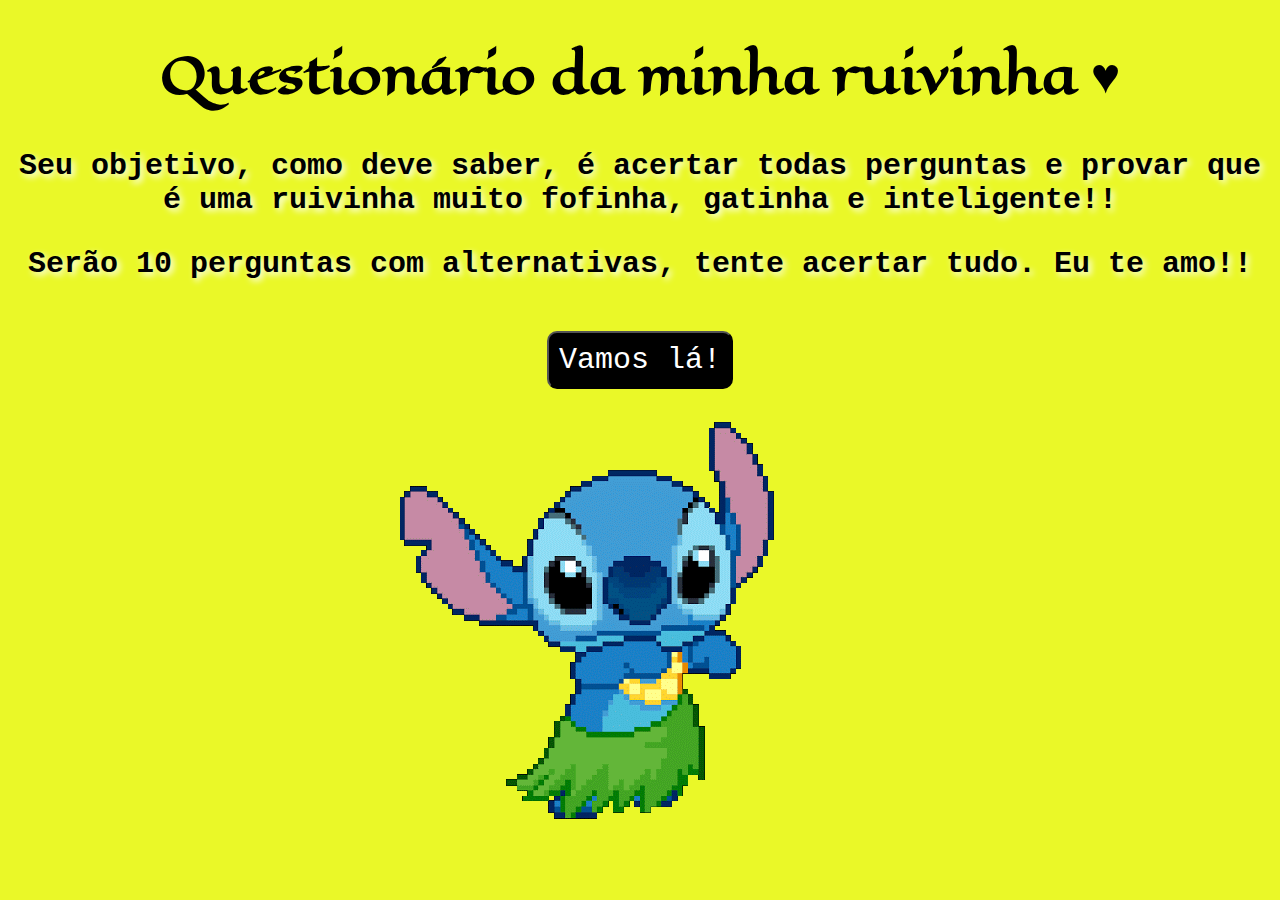
<file: index.html>
<!DOCTYPE html>
<html lang="en">
<head>
    <meta charset="UTF-8">
    <meta name="viewport" content="width=device-width, initial-scale=1.0">
    <title>Bem vinda!</title>
    <link rel="stylesheet" href="formu.css">
</head>
<body>
    <h1>Questionário da minha ruivinha ♥</h1>
    <p id="boas_vindas">Seu objetivo, como deve saber, é acertar todas perguntas e provar que é uma ruivinha muito fofinha, gatinha e inteligente!!</p>
    <p>Serão 10 perguntas com alternativas, tente acertar tudo. Eu te amo!!</p> 
    
    <div class="botao-comeco">
        <button><a href="perg1.html" target="_self">Vamos lá!</a></button>
        <p id="mensagem"></p>
    </div>
    
    <div class="imagem-girando">
        <img src="stitch.gif" alt="gif girando">
    </div>

    <script src="formu.js"></script>
</body>
</html>
</file>
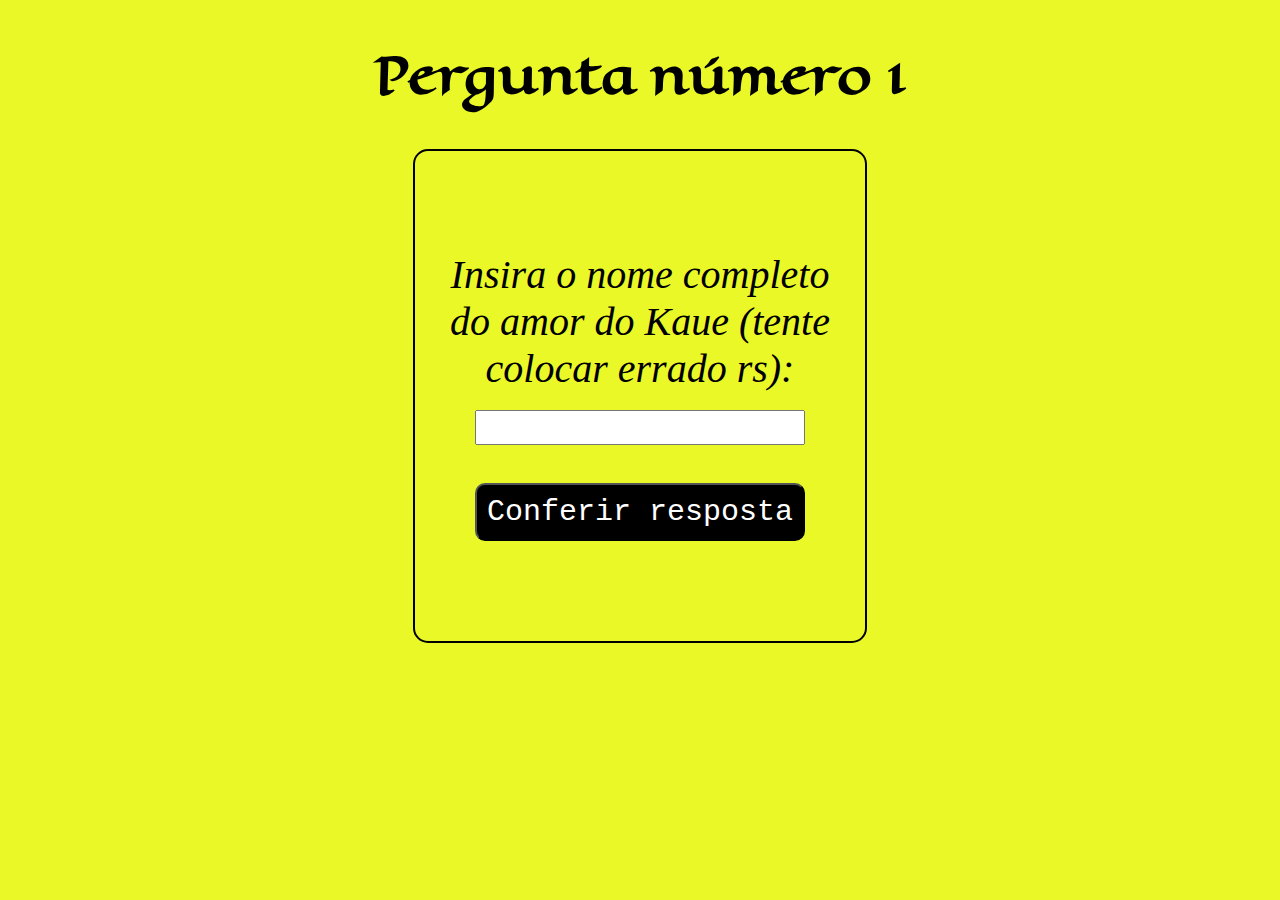
<file: perg1.html>
<!DOCTYPE html>
<html lang="en">
<head>
    <meta charset="UTF-8">
    <meta name="viewport" content="width=device-width, initial-scale=1.0">
    <title>Pergunta 1</title>
    <link rel="stylesheet" href="formu.css">
</head>
<body>
    <h1>Pergunta número 1</h1>
    <div class="quadrado-circular">
        <form action="" method="">
            <label class="perguntas" for="">Insira o nome completo do amor do Kaue (tente colocar errado rs):</label> <br> <br>
            <input id="nome-correto" type="text"> <br> <br>
            <button onclick="conferirNome(event)">Conferir resposta</button>
            <div id="mensagem-acerto" class="hidden imagem-girando">
                <img src="gatojoinha2.png" alt="Imagem de parabéns">
            </div>
        </form>
    </div>


    <script src="formu.js"></script>
</body>
</html>
</file>
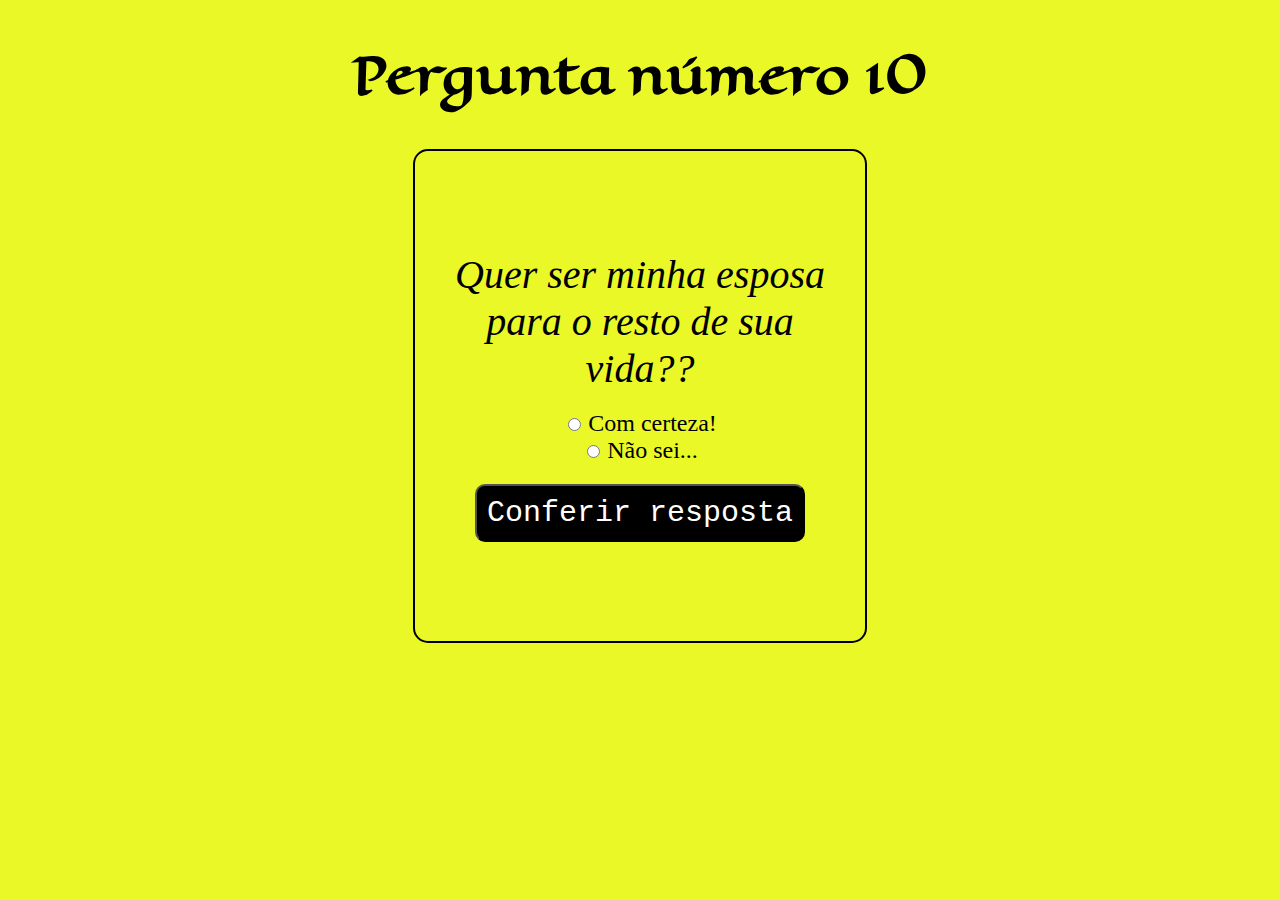
<file: perg10.html>
<!DOCTYPE html>
<html lang="en">
<head>
    <meta charset="UTF-8">
    <meta name="viewport" content="width=device-width, initial-scale=1.0">
    <title>Pergunta 10</title>
    <link rel="stylesheet" href="formu.css">
</head>
<body>
    <h1>Pergunta número 10</h1>
    <div class="quadrado-circular">
        <form action="" method="">
            <label class="perguntas" for="">Quer ser minha esposa para o resto de sua vida??</label> <br> <br>
            <input type="radio" id="alternativa1" name="alternativa" value="Com certeza!">
            <label for="alternativa1">Com certeza!</label><br>
            <input type="radio" id="alternativa2" name="alternativa" value="Não sei...">
            <label for="alternativa2">Não sei...</label><br>
            <button onclick="conferirResposta10(event)">Conferir resposta</button>
        </form>
    </div>

    <script src="formu.js"></script>
</body>
</html>
</file>
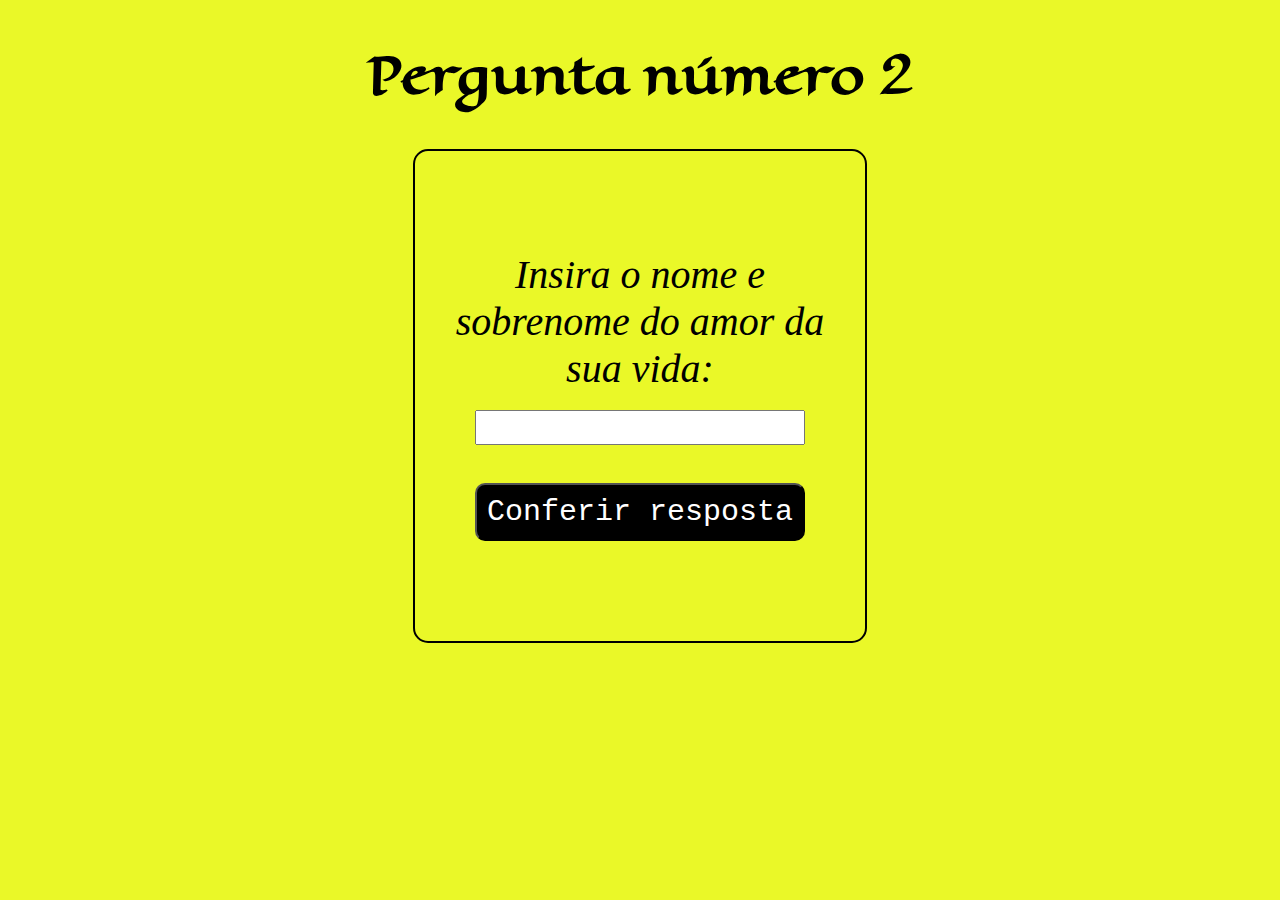
<file: perg2.html>
<!DOCTYPE html>
<html lang="en">
<head>
    <meta charset="UTF-8">
    <meta name="viewport" content="width=device-width, initial-scale=1.0">
    <title>Pergunta 2</title>
    <link rel="stylesheet" href="formu.css">
</head>
<body>
    <h1>Pergunta número 2</h1>
    <div class="quadrado-circular">
        <form action="" method="">
            <label class="perguntas" for="">Insira o nome e sobrenome do amor da sua vida:</label> <br> <br>
            <input id="nome-correto2" type="text"> <br> <br>
            <button onclick="conferirNome2(event)">Conferir resposta</button>
            <div id="mensagem-acerto" class="hidden imagem-girando">
                <img src="romero.png" alt="Imagem de parabéns">
            </div>
        </form>
    </div>





    <script src="formu.js"></script>
</body>
</html>
</file>
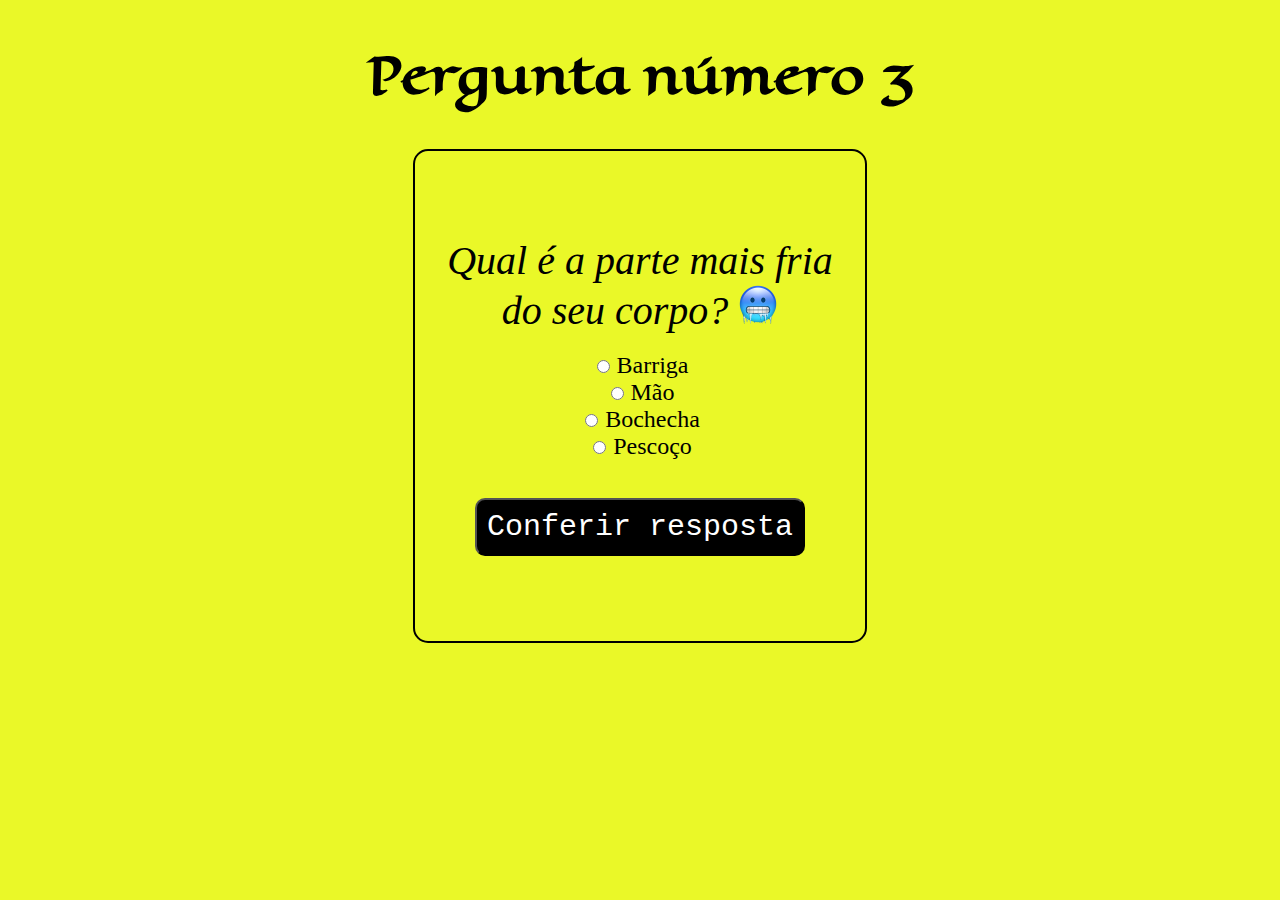
<file: perg3.html>
<!DOCTYPE html>
<html lang="en">
<head>
    <meta charset="UTF-8">
    <meta name="viewport" content="width=device-width, initial-scale=1.0">
    <title>Pergunta 3</title>
    <link rel="stylesheet" href="formu.css">
</head>
<body>
    <h1>Pergunta número 3</h1>
    <div class="quadrado-circular">
        <form action="" method="">
            <label class="perguntas" for="">Qual é a parte mais fria do seu corpo? <img class="emoji-frio" src="frio.png" alt=""></label> <br> <br>
            <input type="radio" id="alternativa1" name="alternativa" value="Barriga">
            <label for="alternativa1">Barriga</label><br>
            <input type="radio" id="alternativa2" name="alternativa" value="Mão">
            <label for="alternativa2">Mão</label><br>
            <input type="radio" id="alternativa3" name="alternativa" value="Bochecha">
            <label for="alternativa3">Bochecha</label><br>
            <input type="radio" id="alternativa4" name="alternativa" value="Pescoço">
            <label for="alternativa4">Pescoço</label><br><br>
            <button onclick="conferirResposta3(event)">Conferir resposta</button>
        </form>
    </div>

    <script src="formu.js"></script>
</body>
</html>
</file>
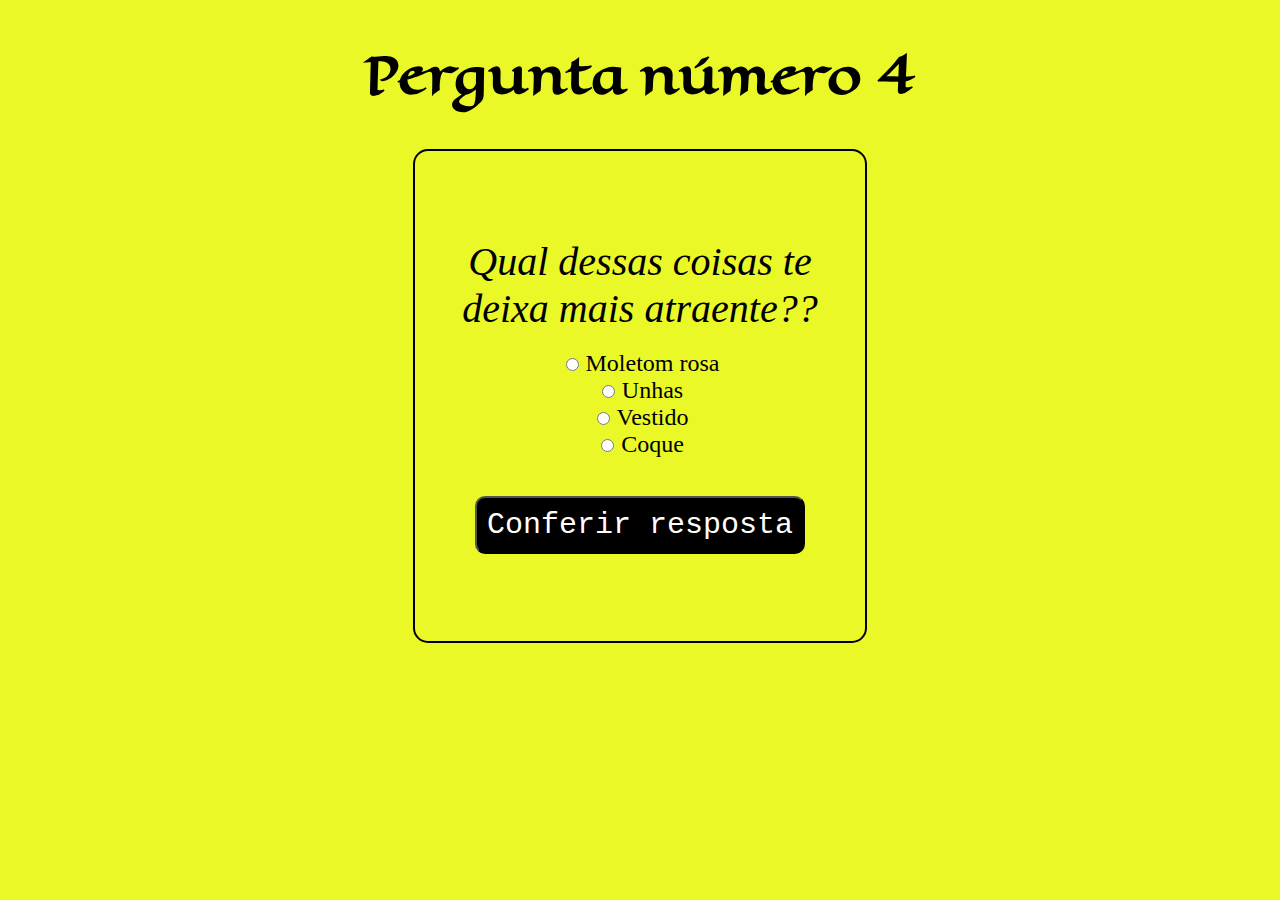
<file: perg4.html>
<!DOCTYPE html>
<html lang="en">
<head>
    <meta charset="UTF-8">
    <meta name="viewport" content="width=device-width, initial-scale=1.0">
    <title>Pergunta 4</title>
    <link rel="stylesheet" href="formu.css">
</head>
<body>
    <h1>Pergunta número 4</h1>
    <div class="quadrado-circular">
        <form action="" method="">
            <label class="perguntas" for="">Qual dessas coisas te deixa mais atraente??</label> <br> <br>
            <input type="radio" id="alternativa1" name="alternativa" value="Moletom">
            <label for="alternativa1">Moletom rosa</label><br>
            <input type="radio" id="alternativa2" name="alternativa" value="Unhas">
            <label for="alternativa2">Unhas</label><br>
            <input type="radio" id="alternativa3" name="alternativa" value="Vestido">
            <label for="alternativa3">Vestido</label><br>
            <input type="radio" id="alternativa4" name="alternativa" value="Coque">
            <label for="alternativa4">Coque</label><br><br>
            <button onclick="conferirResposta4(event)">Conferir resposta</button>
        </form>
    </div>

    <script src="formu.js"></script>
</body>
</html>
</file>
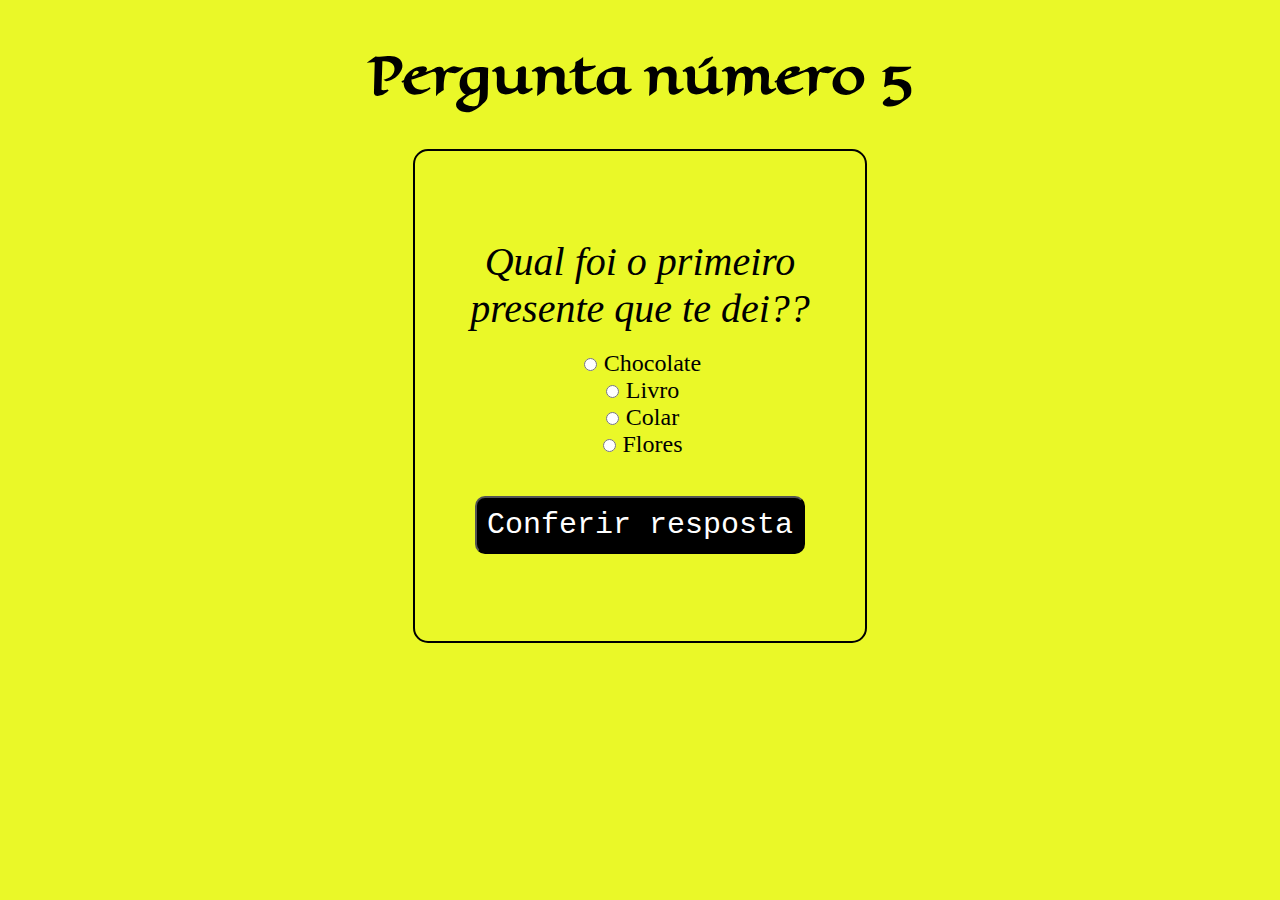
<file: perg5.html>
<!DOCTYPE html>
<html lang="en">
<head>
    <meta charset="UTF-8">
    <meta name="viewport" content="width=device-width, initial-scale=1.0">
    <title>Pergunta 5</title>
    <link rel="stylesheet" href="formu.css">
</head>
<body>
    <h1>Pergunta número 5</h1>
    <div class="quadrado-circular">
        <form action="" method="">
            <label class="perguntas" for="">Qual foi o primeiro presente que te dei??</label> <br> <br>
            <input type="radio" id="alternativa1" name="alternativa" value="Chocolate">
            <label for="alternativa1">Chocolate</label><br>
            <input type="radio" id="alternativa2" name="alternativa" value="Livro">
            <label for="alternativa2">Livro</label><br>
            <input type="radio" id="alternativa3" name="alternativa" value="Colar">
            <label for="alternativa3">Colar</label><br>
            <input type="radio" id="alternativa4" name="alternativa" value="Flores">
            <label for="alternativa4">Flores</label><br><br>
            <button onclick="conferirResposta5(event)">Conferir resposta</button>
        </form>
    </div>

    <script src="formu.js"></script>
</body>
</html>
</file>
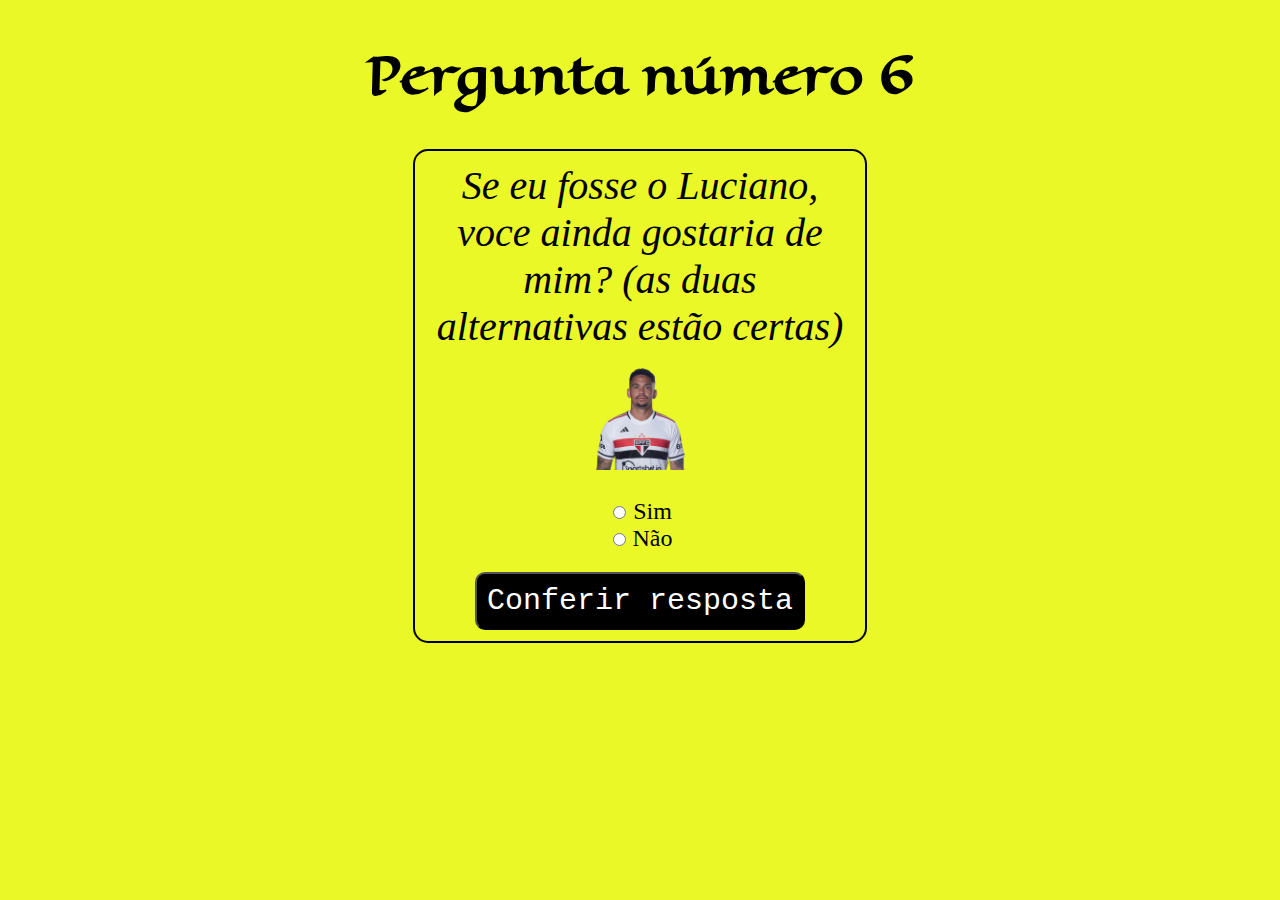
<file: perg6.html>
<!DOCTYPE html>
<html lang="en">
<head>
    <meta charset="UTF-8">
    <meta name="viewport" content="width=device-width, initial-scale=1.0">
    <title>Pergunta 6</title>
    <link rel="stylesheet" href="formu.css">
</head>
<body>
    <h1>Pergunta número 6</h1>
    <div class="quadrado-circular">
        <form action="" method="">
            <label class="perguntas" for="">Se eu fosse o Luciano, voce ainda gostaria de mim? (as duas alternativas estão certas)<img class="lucianjo" src="LUCIANO.png" alt="luciano"></label> <br> <br>
            <input type="radio" id="alternativa1" name="alternativa" value="Sim">
            <label for="alternativa1">Sim</label><br>
            <input type="radio" id="alternativa2" name="alternativa" value="Não">
            <label for="alternativa2">Não</label><br>
            <button onclick="conferirResposta6(event)">Conferir resposta</button>
            <div id="mensagem-acerto" class="hidden imagem-girando">
                <img src="luciano-neves.png" alt="Imagem de parabéns">
            </div>
        </form>
    </div>

    <script src="formu.js"></script>
</body>
</html>
</file>
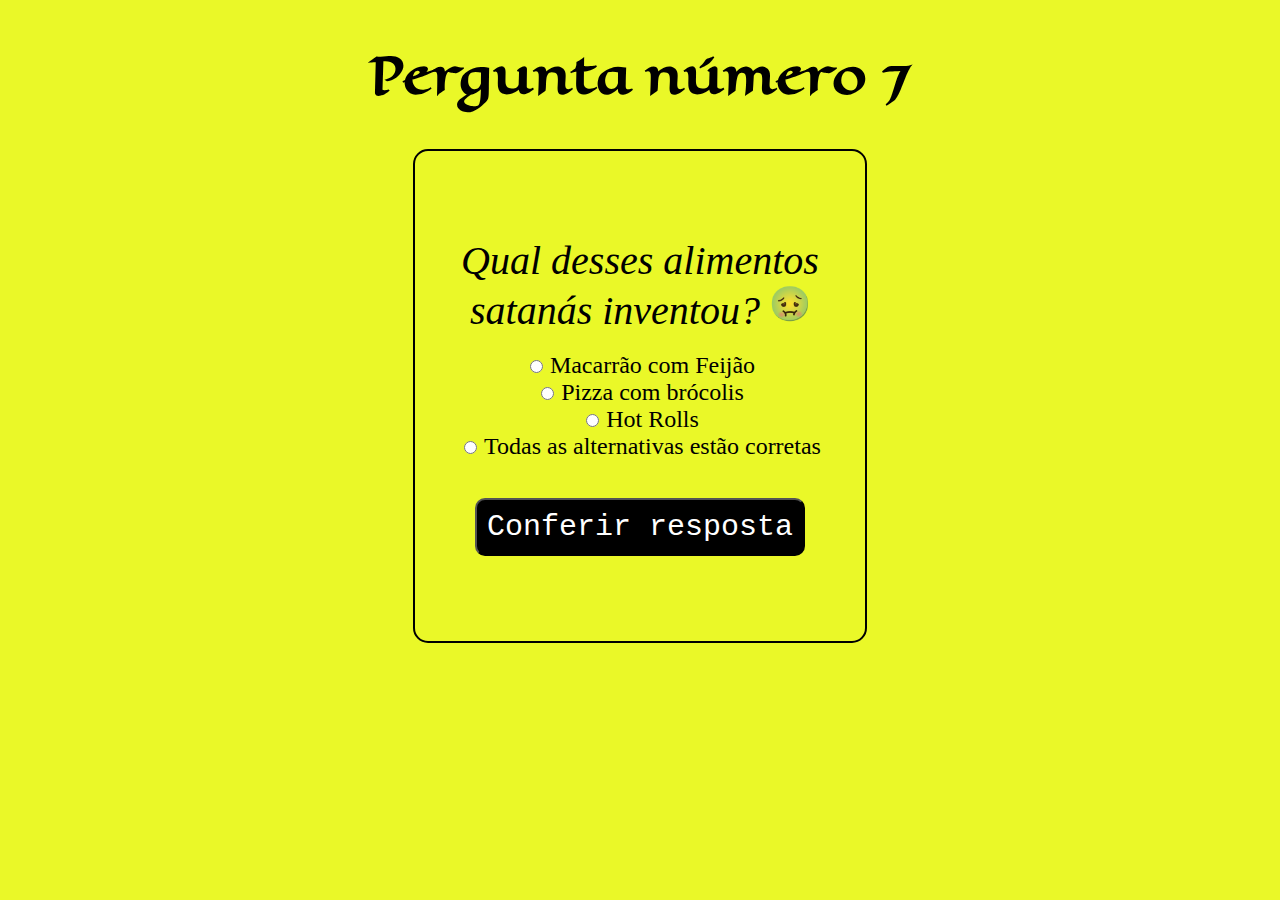
<file: perg7.html>
<!DOCTYPE html>
<html lang="en">
<head>
    <meta charset="UTF-8">
    <meta name="viewport" content="width=device-width, initial-scale=1.0">
    <title>Pergunta 7</title>
    <link rel="stylesheet" href="formu.css">
</head>
<body>
    <h1>Pergunta número 7</h1>
    <div class="quadrado-circular">
        <form action="" method="">
            <label class="perguntas" for="">Qual desses alimentos satanás inventou? <img class="nojo" src="nojo.png" alt=""> </label> <br> <br>
            <input type="radio" id="alternativa1" name="alternativa" value="Macarrão com Feijão">
            <label for="alternativa1">Macarrão com Feijão</label><br>
            <input type="radio" id="alternativa2" name="alternativa" value="Pizza com brócolis">
            <label for="alternativa2">Pizza com brócolis</label><br>
            <input type="radio" id="alternativa3" name="alternativa" value="Hot Rolls">
            <label for="alternativa3">Hot Rolls</label><br>
            <input type="radio" id="alternativa4" name="alternativa" value="Todas as alternativas estão corretas">
            <label for="alternativa4">Todas as alternativas estão corretas</label><br><br>
            <button onclick="conferirResposta7(event)">Conferir resposta</button>
        </form>
    </div>

    <script src="formu.js"></script>
</body>
</html>
</file>
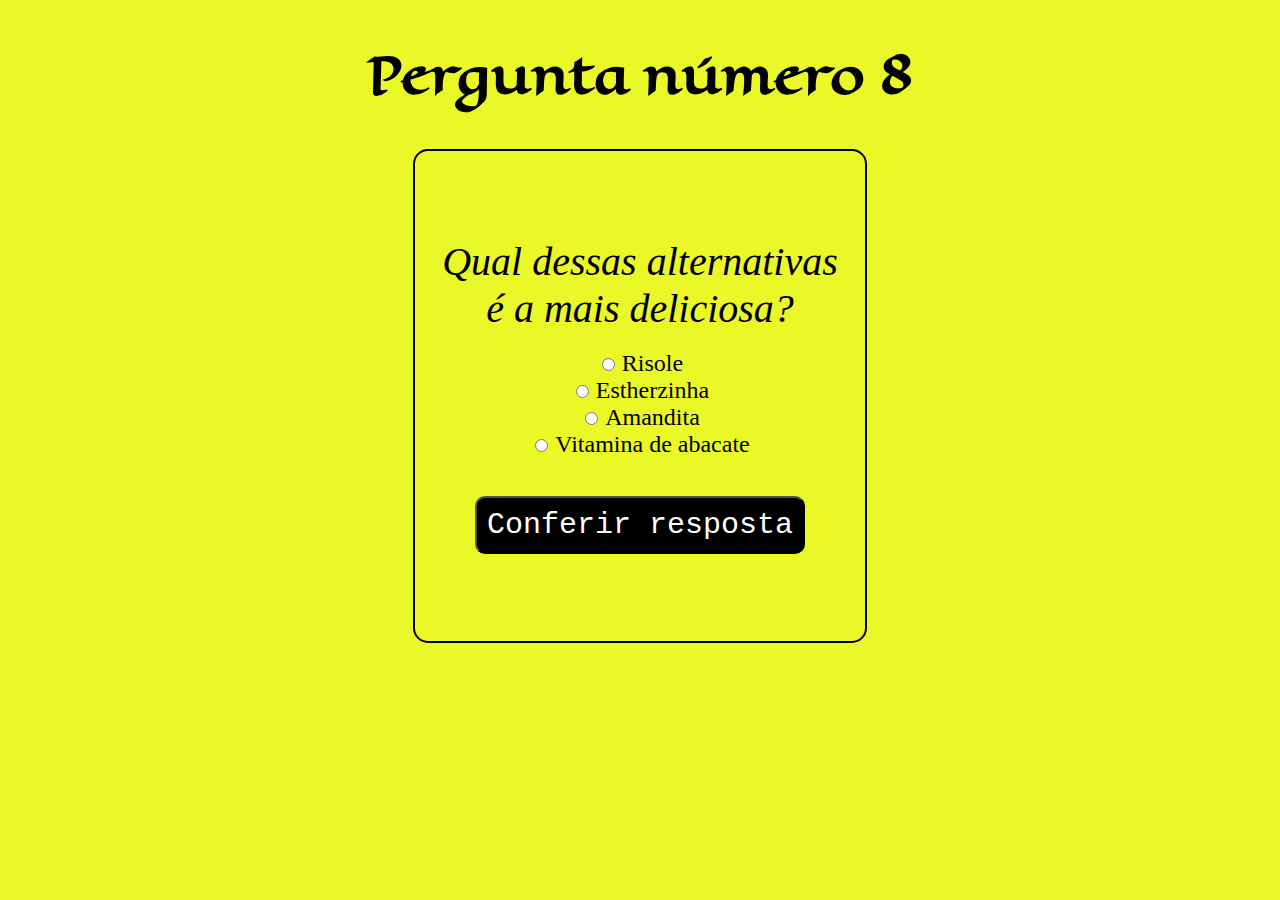
<file: perg8.html>
<!DOCTYPE html>
<html lang="en">
<head>
    <meta charset="UTF-8">
    <meta name="viewport" content="width=device-width, initial-scale=1.0">
    <title>Pergunta 8</title>
    <link rel="stylesheet" href="formu.css">
</head>
<body>
    <h1>Pergunta número 8</h1>
    <div class="quadrado-circular">
        <form action="" method="">
            <label class="perguntas" for="">Qual dessas alternativas é a mais deliciosa?</label> <br> <br>
            <input type="radio" id="alternativa1" name="alternativa" value="Risole">
            <label for="alternativa1">Risole</label><br>
            <input type="radio" id="alternativa2" name="alternativa" value="Estherzinha">
            <label for="alternativa2">Estherzinha</label><br>
            <input type="radio" id="alternativa3" name="alternativa" value="Amandita">
            <label for="alternativa3">Amandita</label><br>
            <input type="radio" id="alternativa4" name="alternativa" value="Vitamina de abacate">
            <label for="alternativa4">Vitamina de abacate</label><br><br>
            <button onclick="conferirResposta8(event)">Conferir resposta</button>
        </form>
    </div>

    <script src="formu.js"></script>
</body>
</html>
</file>
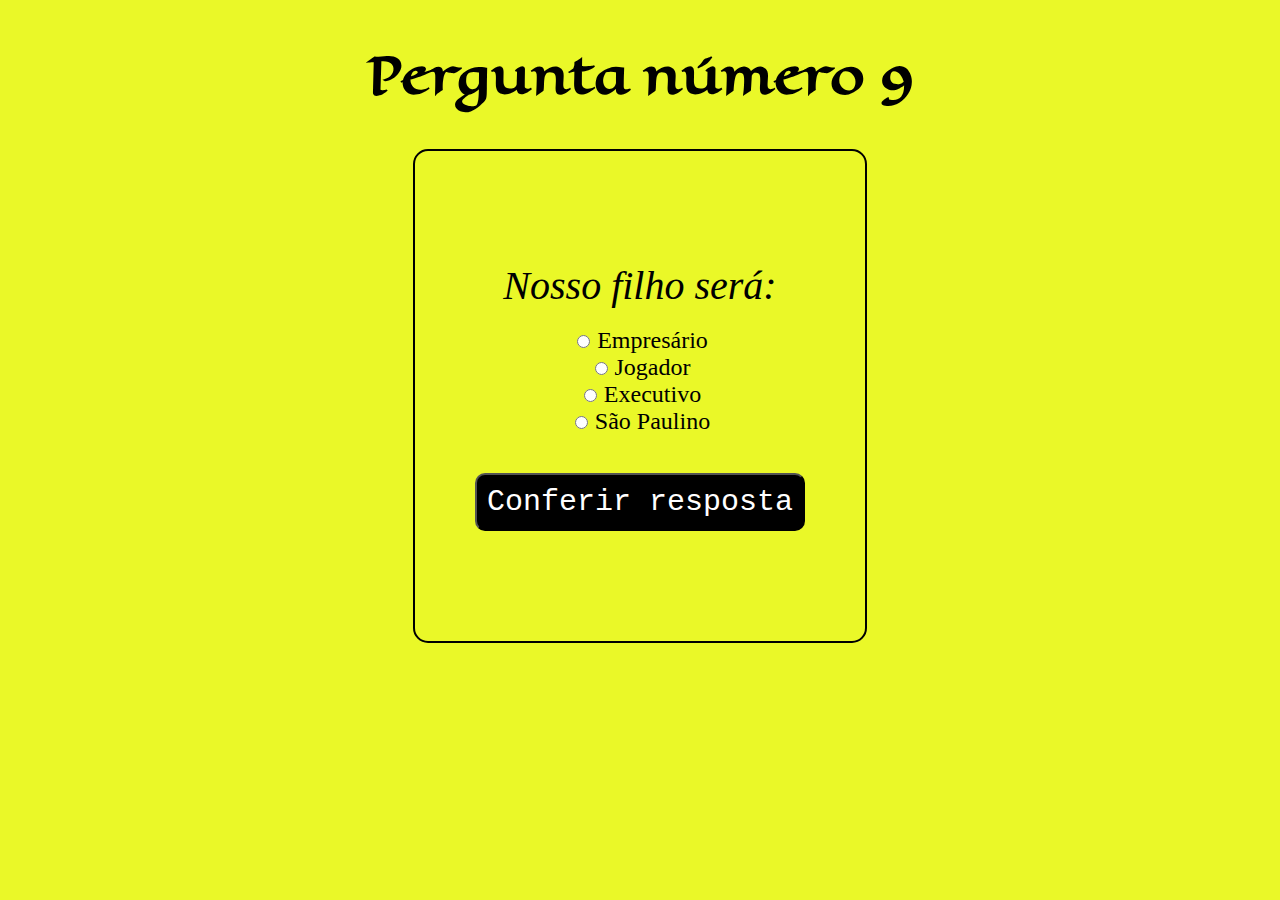
<file: perg9.html>
<!DOCTYPE html>
<html lang="en">
<head>
    <meta charset="UTF-8">
    <meta name="viewport" content="width=device-width, initial-scale=1.0">
    <title>Pergunta 9</title>
    <link rel="stylesheet" href="formu.css">
</head>
<body>
    <h1>Pergunta número 9</h1>
    <div class="quadrado-circular">
        <form action="" method="">
            <label class="perguntas" for="">Nosso filho será:</label> <br> <br>
            <input type="radio" id="alternativa1" name="alternativa" value="Empresário">
            <label for="alternativa1">Empresário</label><br>
            <input type="radio" id="alternativa2" name="alternativa" value="Jogador">
            <label for="alternativa2">Jogador</label><br>
            <input type="radio" id="alternativa3" name="alternativa" value="Executivo">
            <label for="alternativa3">Executivo</label><br>
            <input type="radio" id="alternativa4" name="alternativa" value="São Paulino">
            <label for="alternativa4">São Paulino</label><br><br>
            <button onclick="conferirResposta9(event)">Conferir resposta</button>
        </form>
    </div>

    <script src="formu.js"></script>
</body>
</html>
</file>
<file: formu.css>
@import url('https://fonts.googleapis.com/css2?family=Eagle+Lake&display=swap');

body{
    background-color: rgb(234, 248, 40);
}

h1{
    font-family: Eagle Lake;
    text-align: center;
    color: rgb(0, 0, 0);
    font-size: 50px;
}

p, #boas_vindas{
    text-align: center;
    color: rgb(0, 0, 0);
    font-family: 'Copperplate', Courier, monospace;
    font-size: 30px;
    font-weight: bold;
    text-shadow: 0.1em 0.1em 0.2em rgb(255, 255, 255);
}

.imagem-girando {
    position: relative;
    top: -25px; /* Ajuste a posição vertical conforme necessário */
    z-index: 1; /* Garante que a imagem fique sobreposta aos outros elementos */
    display: flex;
    justify-content: center;
    align-items: center;
    animation: entradaGirando 0.7s linear forwards; /* animação de entrada e rotação */
}

@keyframes entradaGirando {
    0% {
        transform: scale(10) rotate(0deg); /* escala inicial e rotação inicial */
    }
    50% {
        transform: scale(5) rotate(180deg); /* escala intermediária e rotação intermediária */
    }
    100% {
        transform: scale(1) rotate(360deg); /* escala final e rotação completa */
    }
}




form{
    text-align: center;
}

.perguntas, .perguntas2, .perguntas3{
    font-style: italic;
    font-size: 40px;
}

#nome-correto, #nome-correto2, #nome-correto3{
    font-size: 25px;
}

a{
    text-decoration: none;
    color: white;
}

.botao-comeco {
    display: flex;
    justify-content: center;
    align-items: center;
}

button{
    background-color: rgb(0, 0, 0);
    color: white;
    font-size: 30px;
    font-family: 'Courier New', Courier, monospace;
    border-radius: 10px;
    padding: 10px;
    margin-top: 20px;
}

.hidden {
    display: none; 
}
.emoji-frio {
    width: 40px; /* Defina o tamanho desejado para a largura da imagem */
    height: auto; /* A altura será ajustada automaticamente para manter a proporção */
}

label {
    font-size: 24px; /* Defina o tamanho desejado para os labels */
}

button:hover {
    background-color: rgb(0, 0, 0);
    color: rgb(234, 248, 40);
}

.quadrado-circular {
    width: 410px; /* Defina a largura desejada para o quadrado */
    height: 450px; /* Defina a altura desejada para o quadrado */
    border: 2px solid #000; /* Adiciona uma borda sólida */
    border-radius: 15px; /* Adiciona bordas circulares */
    padding: 20px; /* Adiciona um espaçamento interno */
    display: flex; /* Usa flexbox para alinhar o conteúdo */
    justify-content: center; /* Centraliza horizontalmente */
    align-items: center; /* Centraliza verticalmente */
    margin: 0 auto; /* Centraliza a div na página */
}

.lucianjo{
    width: 120px; /* Defina o tamanho desejado para a largura da imagem */
    height: auto; /* A altura será ajustada automaticamente para manter a proporção */
}

.nojo{
    width: 40px; /* Defina o tamanho desejado para a largura da imagem */
    height: auto; /* A altura será ajustada automaticamente para manter a proporção */
}
</file>
